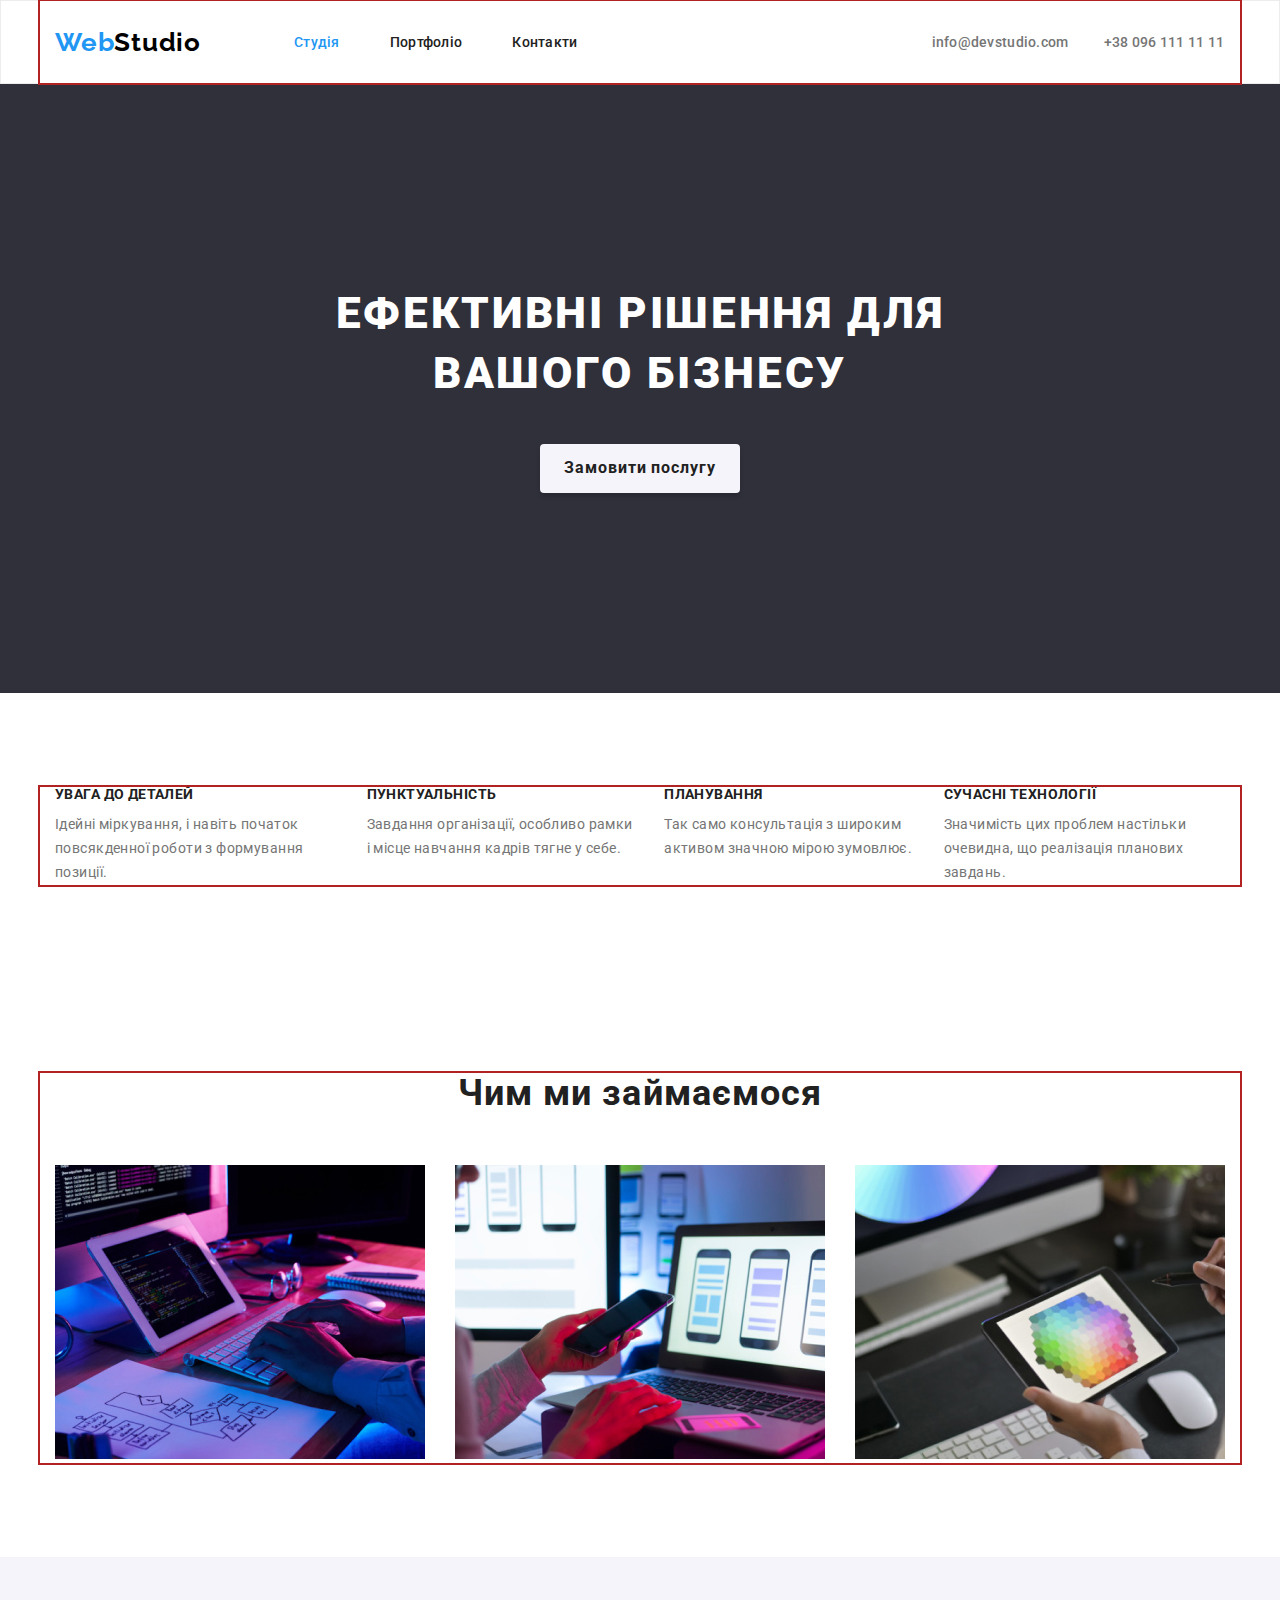
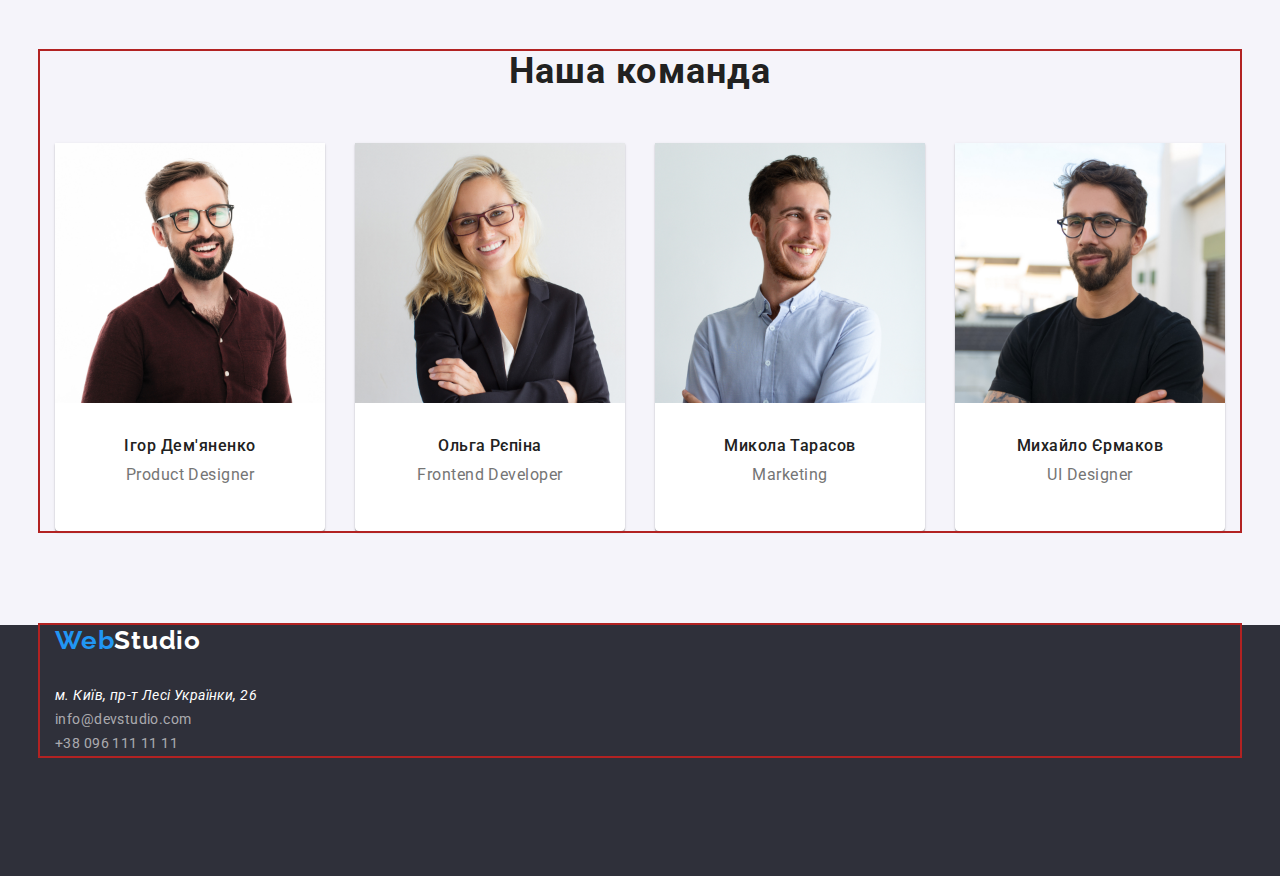
<file: index.html>
<!DOCTYPE html>
<html lang="en">
<head>
    <meta charset="UTF-8">
    <meta http-equiv="X-UA-Compatible" content="IE=edge">
    <meta name="viewport" content="width=device-width, initial-scale=1.0">
    <title>Studio</title>
    <link rel="stylesheet"
     href="https://fonts.googleapis.com/css2?family=Raleway:wght@700&family=Roboto:wght@400;500;700;900&display=swap">
    <link rel="stylesheet" href="https://cdnjs.cloudflare.com/ajax/libs/modern-normalize/1.1.0/modern-normalize.min.css">
     <link rel="stylesheet" href="css/styles.css">
</head>
<body> 
  <!--Header content--> 
<header class="header-style">
<div class="container">
  <div class="links">
  <nav class="nav">
  <a class="logo-link" href="index.html">Web<span class="logo-header">Studio</span></a>
   <ul class="site-link-list">
     <li class="link-list"><a class="site-link current" href="">Студія</a></li>
     <li class="link-list"><a class="site-link" href="portfolio.html">Портфоліо</a></li>
     <li class="link-lists"><a class="site-link" href="">Контакти</a></li>
   </ul>
  </nav>
    <ul class="not-nav">
     <li><a class="mail" href="mailto:info@devstudio.com">info@devstudio.com</a></li>
     <li><a class="tel" href="tel:+380961111111">+38 096 111 11 11</a></li>
   </ul>
  </div>
</div>
 </header>
<!--Main content-->
<main>
  <section class="section-studio">
    <h1 class="hero-title">Ефективні рішення для <br>
      вашого бізнесу</h1>
  <button class="button-studio" type="button"> Замовити послугу</button>
    </section>
    <section class="studio-list">
      <div class="container">
    <h2 class="hidden-studio-h"></h2>
     <ul class="s-list">
     <li class="s-list-styles">
       <h3 class="header-studio">УВАГА ДО ДЕТАЛЕЙ</h3>
       <p class="header-s-description">Ідейні міркування, і навіть початок повсякденної роботи з формування позиції.</p>
     </li>
     <li class="s-list-styles">
       <h3 class="header-studio">ПУНКТУАЛЬНІСТЬ</h3>
       <p class="header-s-description">Завдання організації, особливо рамки і місце навчання кадрів тягне у себе.</p>
     </li>
     <li class="s-list-styles">
       <h3 class="header-studio">ПЛАНУВАННЯ</h3>
       <p class="header-s-description">Так само консультація з широким активом значною мірою зумовлює.</p>
     </li>
     <li class="s-list-styles">
      <h3 class="header-studio">СУЧАСНІ ТЕХНОЛОГІЇ</h3>
      <p class="header-s-description">Значимість цих проблем настільки очевидна, що реалізація планових завдань.</p>
    </li>
   </ul>
  </div>
  </section>
  <section class="section">
    <div class="container">
    <h2 class="header-s-two">Чим ми займаємося</h2>
    <ul class="h-image-list">
      <li class="design"><img src="images/websites.jpg" alt="програмування веб сайтів" width="370"></li>
      <li class="design"><img src="images/programs.jpg" alt="розробка мобільних додатків" width="370"></li>
      <li class="design"><img src="images/design.jpg" alt="веб-дизайн" width="370"></li>
    </ul>
    </div>
  </section>
  <section class="section-s-two"> 
    <div class="container">
    <h2 class="team">Наша команда</h2>
    <ul class="cards-h-list">
      <li class="card">
        <img src="images/igor.jpg" alt="igor" width="270">
        <h3 class="names">Ігор Дем'яненко</h3>
        <p class="name-description">Product Designer</p>
      </li>
      <li class="card">
        <img src="images/olga.jpg" alt="olga" width="270">
        <h3 class="names">Ольга Рєпіна</h3>
        <p class="name-description">Frontend Developer</p>
      </li>
      <li class="card">
        <img src="images/mykola.jpg" alt="mykola" width="270">
        <h3 class="names">Микола Тарасов</h3>
        <p class="name-description">Marketing</p>
      </li>
      <li class="card">
        <img src="images/mychailo.jpg" alt="mychailo" width="270">
        <h3 class="names">Михайло Єрмаков</h3>
        <p class="name-description">UI Designer</p>
      </li>
    </ul>
  </div>
  </section>
</main>
<!-- Footer block-->
<footer class="footer-style">
<div class="container">
 <a class="logo-link-f" href="index.html">Web<span class="logo-header-f">Studio</span></a>
 <address class="adress-style">м. Київ, пр-т Лесі Українки, 26</address>
 <ul>
  <li><a class="mail-link-f" href="mailto:info@devstudio.com">info@devstudio.com</a></li>
  <li><a class="tel-f" href="tel:+38091111111">+38 096 111 11 11</a></li>
 </ul>
</div>
</footer>
</body>
</html>
</file>
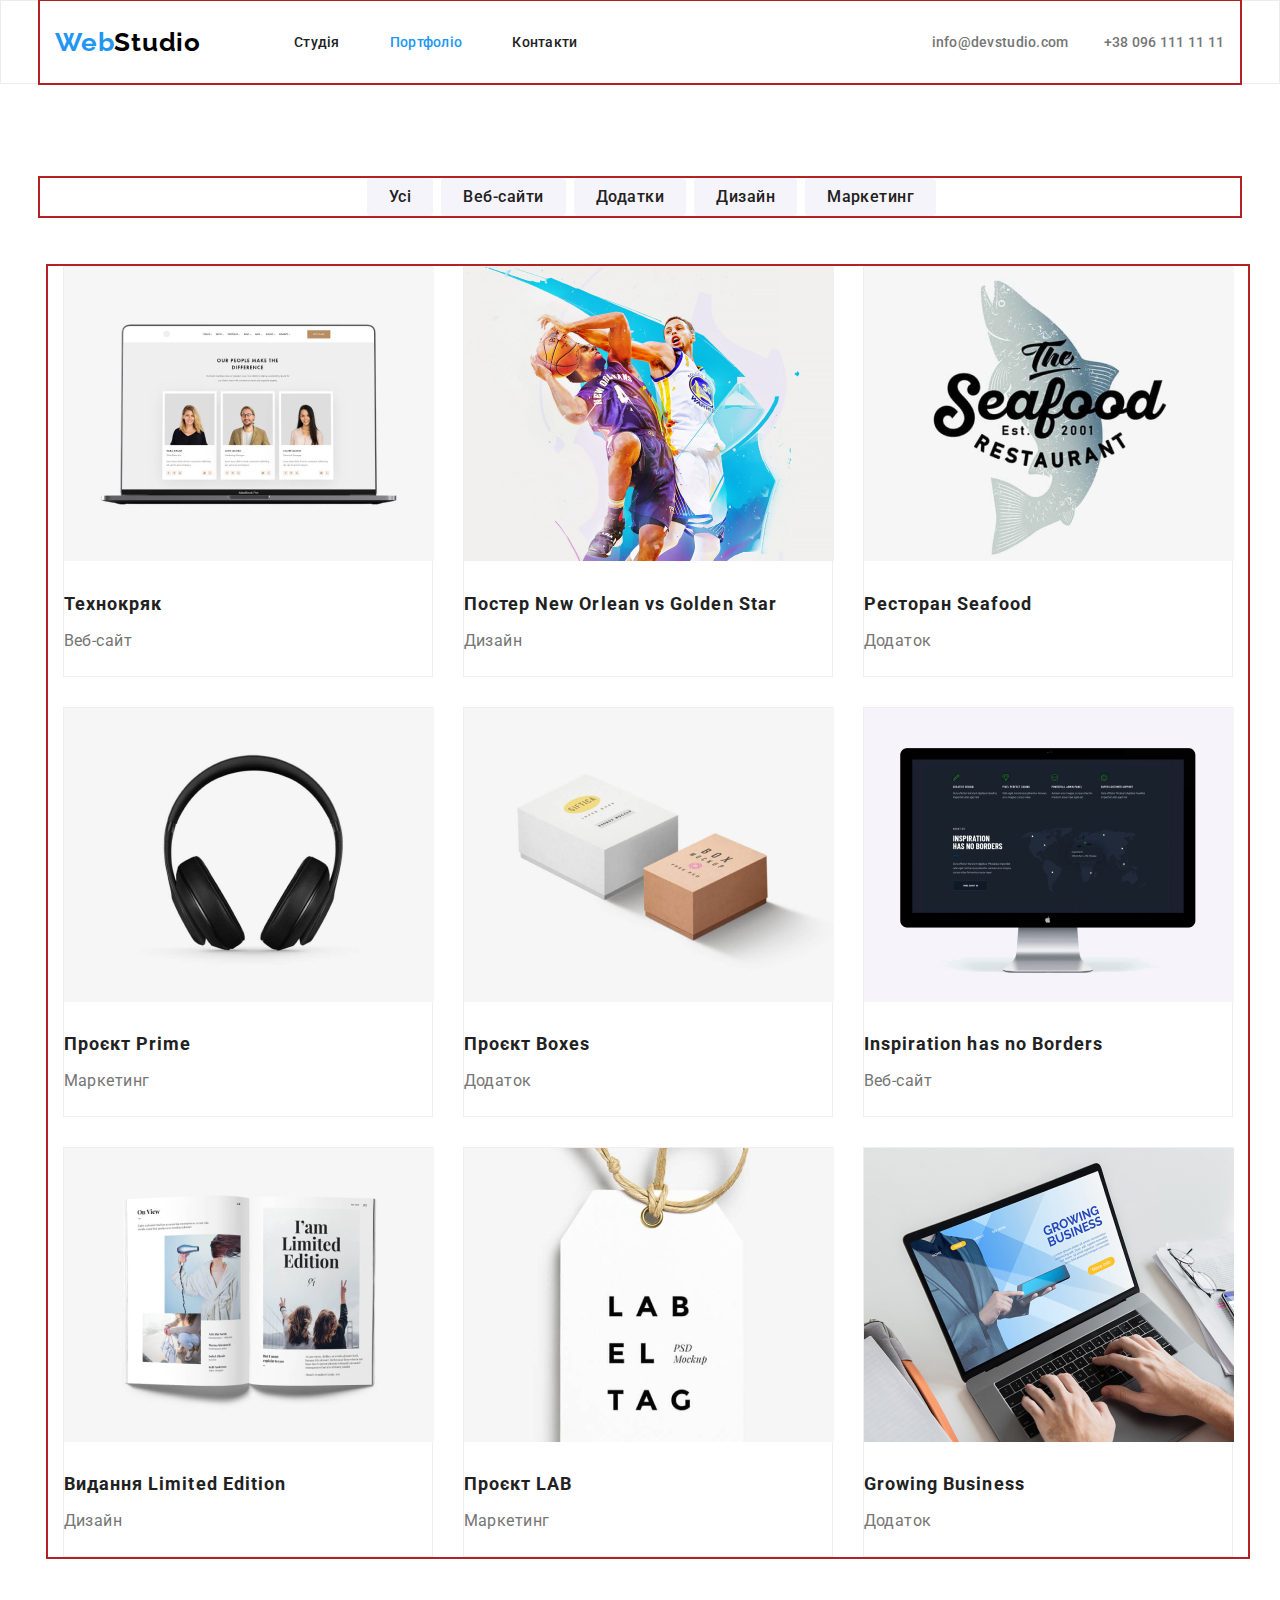
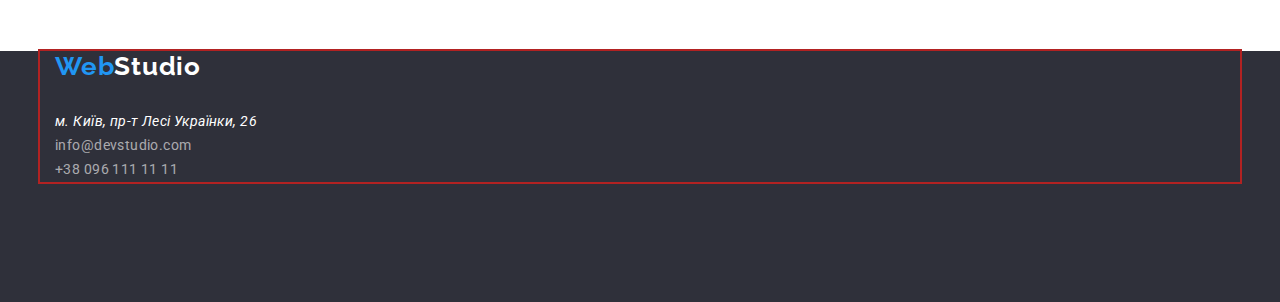
<file: portfolio.html>
<!DOCTYPE html>
<html lang="en">
<head>
    <meta charset="UTF-8">
    <meta http-equiv="X-UA-Compatible" content="IE=edge">
    <meta name="viewport" content="width=device-width, initial-scale=1.0">
    <title>Portfolio</title>
    <link rel="stylesheet"
     href="https://fonts.googleapis.com/css2?family=Raleway:wght@700&family=Roboto:wght@400;500;700;900&display=swap">
    <link rel="stylesheet" href="https://cdnjs.cloudflare.com/ajax/libs/modern-normalize/1.1.0/modern-normalize.min.css">
     <link rel="stylesheet" href="css/styles.css">
</head>
<body>
<!-- header content-->
<header class="header-style">
 <div class="container">
    <div class="links">
    <nav class="nav">
        <a class="logo-link" href="index.html">Web<span class="logo-header">Studio </span></a>
        <ul class="site-link-list">
            <li class="link-list"><a class="site-link" href="index.html">Студія</a></li>
            <li class="link-list"><a class="site-link current" href="">Портфоліо</a></li>
            <li class="link-lists"><a class="site-link" href="">Контакти</a></li>
        </ul>
    </nav>
    <ul class="not-nav">
        <li><a class="mail" href="mailto:info@devstudio.com">info@devstudio.com</a></li>
        <li><a class="tel" href="tel:+380961111111">+38 096 111 11 11</a></li>
    </ul>
  </div>
</div>
</header>
<!-- main content-->
<main>
    <section class="portf-section">
     <div class="container">
        <h1 class="h-p"></h1>
        <ul class="p-button-list">           
            <li class="p-button-styles"><button class="button-port" type="button">Усі</button></li>
            <li class="p-button-styles"><button  class="button-port" type="button">Веб-сайти</button></li>
            <li class="p-button-styles"><button  class="button-port" type="button">Додатки</button></li>
            <li class="p-button-styles"><button  class="button-port" type="button">Дизайн</button></li>
            <li class="p-button-styles"><button  class="button-port" type="button">Маркетинг</button></li>
        </ul>
     </div>
    </section>
    <section class="section-p-list">
     <div class="container">
        <ul class="cards-list">
            <li class="card-portf">
                <img src="images/p.technocrack.jpg" alt="technocrack" width="370">
                <h2 class="header-portf">Технокряк</h2>
                <p class="header-p-description">Веб-сайт</p>
            </li>
            <li class="card-portf">
                <img src="images/p.poster.jpg" alt="poster" width="370">
                <h2 class="header-portf">Постер New Orlean vs Golden Star</h2>
                <p class="header-p-description">Дизайн</p>
            </li>
            <li class="card-portf">
                <img src="images/p.restaurant.jpg" alt="restaurant" width="370">
                <h2 class="header-portf">Ресторан Seafood</h2>
                <p class="header-p-description">Додаток</p>
            </li>
            <li class="card-portf">
                <img src="images/p.prime.jpg" alt="prime" width="370">
                <h2 class="header-portf">Проєкт Prime</h2>
                <p class="header-p-description">Маркетинг</p>
            </li>
            <li class="card-portf">
                <img src="images/p.boxes.jpg" alt="boxes" width="370">
                <h2 class="header-portf">Проєкт Boxes</h2>
                <p class="header-p-description">Додаток</p>
            </li>
            <li class="card-portf">
                <img src="images/p.inspiration.jpg" alt="inspiration" width="370">
                <h2 class="header-portf">Inspiration has no Borders</h2>
                <p class="header-p-description">Веб-сайт</p>
            </li>
            <li class="card-portf">
                <img src="images/p.limited.jpg" alt="limited" width="370">
                <h2 class="header-portf">Видання Limited Edition</h2>
                <p class="header-p-description">Дизайн</p>
            </li>
            <li class="card-portf">
                <img src="images/p.lab.jpg" alt="lab" width="370">
                <h2 class="header-portf">Проєкт LAB</h2>
                <p class="header-p-description">Маркетинг</p>
            </li>
            <li class="card-portf">
                <img src="images/p.growing.jpg" alt="growing" width="370">
                <h2 class="header-portf">Growing Business</h2>
                <p class="header-p-description">Додаток</p>
            </li>
        </ul>
     </div>
    </section>
</main>
<!--footer content-->
<footer class="footer-style">
 <div class="container">
    <a class="logo-link-f" href="index.html">Web<span class="logo-header-f">Studio</span></a>
    <address class="adress-style">м. Київ, пр-т Лесі Українки, 26</address>
    <ul>
        <li><a class="mail-link-f" href="mailto:info@devstudio.com">info@devstudio.com</a></li>
        <li><a class="tel-f" href="tel:+38091111111">+38 096 111 11 11</a></li>
    </ul>
  </div>
</footer>
</body>
</html>
</file>
<file: css/styles.css>
:root {
    --primary-text-color: #212121;
    --description-text-color: #757575;
    --links-buttons-text-color: #2196F3;
}

body {
    background-color: #ffff;

    font-family: Roboto, sans-serif;
    letter-spacing: -0.03em;
}


.container {
    margin-left: auto;
    margin-right: auto;
    padding-left: 15px;
    padding-right: 15px;
    width: 1200px;
    outline: 2px solid firebrick;
}

.container-two{
    margin-left: auto;
    margin-right: auto;
    width: 1600px;
    outline: 2px solid firebrick;
}

.container-footer {
    margin-left: auto;
        margin-right: auto;
        width: 1600px;

        outline: 2px solid firebrick;
    }

ul {
    padding: 0;
    margin: 0;
    list-style: none;
}

 

.header-style {
    display: flex;
    background-color: #ffff;
    border: 1px solid #ECECEC;
}
.logo-link {
    color: var(--links-buttons-text-color);
    font-family: 'Raleway';
        margin-right: 93px;
        font-weight: 700;
        font-size: 26px;
        line-height: 1.19;
        letter-spacing: 0.03em;
        text-decoration: none;
}
.logo-header {
    color: #000000;
    font-family: 'Raleway';
        font-weight: 700;
        font-size: 26px;
        line-height: 1.19;
        letter-spacing: 0.03em;
}
 
.links {
    display: flex;
    align-items: center;
}

.nav {
    display: flex;
    align-items: center;
}
.site-link-list {
        display: flex;
        align-items: center;
}

.site-link-list .link-list {

       display: block;
       padding-top: 32px;
       padding-bottom: 32px;
}

.site-link.current {
    color: var(--links-buttons-text-color);       
        font-weight: 500;
        font-size: 14px;
        line-height: 1.2;
        letter-spacing: 0.02em;
        text-decoration: none;
}

.link-list {
    margin-right: 50px;
}
.link-lists {
    display: block;
    padding-top: 32px;
        padding-bottom: 32px;

}


.site-link {
    color: var(--primary-text-color);
        font-weight: 500;
        font-size: 14px;
        line-height: 1.2;
        letter-spacing: 0.02em;
        text-decoration: none;
    
}
.site-link {
    cursor: pointer;
}
.site-link:hover,
.site-link:focus {
    color: var(--links-buttons-text-color);
}


.not-nav {
    display: flex;
    margin-left: 354px;
    padding-right: 0px;
}

.tel {
    margin-left: 35px;
}

.mail {
    color: var(--description-text-color);
        font-weight: 500;
        font-size: 14px;
        line-height: 1.14;
        letter-spacing: 0.02em;
        text-decoration: none;
}
.mail:hover,
.mail:focus {
    color: var(--links-buttons-text-color);
}

.tel {
    color: var(--description-text-color);
        font-weight: 500;
        font-size: 14px;
        line-height: 1.14;
        letter-spacing: 0.02em;
        text-decoration: none;
}
.tel:hover,
.tel:focus {
    color: var(--links-buttons-text-color);
}




.section-studio {
    padding-top: 200px;
    padding-bottom: 200px;
    background-color: #2F303A;
    text-align: center;
}
.hero-title {
    margin-top: 0px;
    margin-bottom: 40px;
    color: #ffff;
    font-style: normal;
        font-weight: 900;
        font-size: 44px;
        line-height: 1.36;
        letter-spacing: 0.06em;
        text-transform: uppercase;
}




.button-studio {
        color: var(--primary-text-color);
            font-weight: 700;
            font-size: 16px;
            line-height: 1.81;
            align-items: center;
            text-align: center;
            letter-spacing: 0.06em;
}
.button-studio {
    background-color: #F5F4FA;
        box-shadow: 0px 4px 4px rgba(0, 0, 0, 0.15);
        border: 0px;
        border-radius: 4px;
        padding: 10px 24px;
        min-width: 200px;
}
.button-studio {
    cursor: pointer;
}
.button-studio:hover {
    background-color: var(--links-buttons-text-color);
        color: #ffff;

}

.button-studio:focus {
    background-color:var(--links-buttons-text-color);
    color: #ffff;
}



 .studio-list {
   padding-top: 94px;
   padding-bottom: 94px;
 }

.hidden-studio-h {
    margin-top: 0px;
    margin-bottom: 0px;
    visibility: hidden;
}
   


 .s-list {
    display: flex;
 }

.s-list-styles {
    margin-right: 30px;
}

.s-list-styles:nth-child(4n) {
    margin-right: 0px;
}
  
.header-studio {
    margin-top: 0px;
    margin-bottom: 10px;
    color: var(--primary-text-color);
        font-weight: 700;
        font-size: 14px;
        line-height: 1.14;
        letter-spacing: 0.03em;
        text-transform: uppercase;
}
.header-s-description {
    margin-top: 0px;
    margin-bottom: 0px;
    color: var(--description-text-color);
        font-weight: 400;
        font-size: 14px;
        line-height: 1.71;
        letter-spacing: 0.03em;
}

.section {
    padding-top: 94px;
    padding-bottom: 94px;
}
.header-s-two {
    margin-top: 0px;
    margin-bottom: 50px;
    color: var(--primary-text-color);
        font-weight: 700;
        font-size: 36px;
        line-height: 1.16;
        text-align: center;
        letter-spacing: 0.03em;
}

.h-image-list {
 display: flex;
}
.design {
    margin-right: 30px;
}
.design:nth-child(3) {
    margin-right: 0px;
}


.section-s-two {
    margin-top: 0px;
    padding-top: 94px;
    padding-bottom: 94px;
    background-color: #F5F4FA;
}
.team {
    margin-top: 0px;
    margin-bottom: 50px;
    color: var(--primary-text-color);
        font-weight: 700;
        font-size: 36px;
        line-height: 1.16;
        text-align: center;
        letter-spacing: 0.03em;
}

.cards-h-list {
    display: flex;
}
.card {
    width: 270px;
    margin-right: 30px;
    background-color: #ffff;
    box-shadow: 0px 1px 3px rgba(0, 0, 0, 0.12), 0px 1px 1px rgba(0, 0, 0, 0.14), 0px 2px 1px rgba(0, 0, 0, 0.2);
        border-radius: 0px 0px 4px 4px;
}

.card:nth-child(4n) {
    margin-right: 0px;
}
.names {
    margin-top: 30px;
    margin-bottom: 10px;
    color: var(--primary-text-color);
        font-weight: 500;
        font-size: 16px;
        line-height: 1.18;
        text-align: center;
        letter-spacing: 0.03em;
}
.name-description {
   margin-top: 0px;
   padding-bottom: 30px;
    color: var(--description-text-color);
        font-weight: 400;
        font-size: 16px;
        line-height: 1.18;
        text-align: center;
        letter-spacing: 0.03em;
}


.p-button-list {
    display: flex;
    margin-left: 312px;
}

.p-button-styles:nth-child(5) {
    margin-right: 0px;
}


.portf-section {
    padding-top: 94px;
    padding-bottom: 50px;
}

.button-port {
    background-color: #F5F4FA;
    color: var(--primary-text-color);
        font-weight: 500;
        font-size: 16px;
        line-height: 1.62;
        letter-spacing: 0.03em;
    border: 0px ;
    border-radius: 4px;
    padding: 6px 22px;
    cursor: pointer;
}
.button-port:hover {
    background-color: var(--links-buttons-text-color);
    color: #ffff;
    box-shadow: 0px 3px 1px rgba(0, 0, 0, 0.1), 0px 1px 2px rgba(0, 0, 0, 0.08), 0px 2px 2px rgba(0, 0, 0, 0.12);
    border-radius: 4px;
}
.button-port:focus {
    background-color: var(--links-buttons-text-color);
    color: #ffff;
    box-shadow: 0px 3px 1px rgba(0, 0, 0, 0.1), 0px 1px 2px rgba(0, 0, 0, 0.08), 0px 2px 2px rgba(0, 0, 0, 0.12);
    border-radius: 4px;
}


.h-p {
    margin-top: 0px;
        margin-bottom: 0px;
}

.p-button-styles {
margin-right: 8px;
}

.button-port {
    margin-top: 0px;
    margin-bottom: 0px;

}


.section-p-list {
    padding-left: 15px;
    padding-bottom: 94px;

}

.cards-list {
   display: flex;
   flex-wrap: wrap;
}
.card-portf {
    width: 370px;
        background-color: #FFFF;
        border: 1px solid #EEEEEE;
        margin-right: 30px;
        margin-bottom: 30px;
 }

.card-portf:nth-child(3n) {
    margin-right: 0px;
}

.card-portf:nth-last-child(-n +3) {
    margin-bottom: 0px;
}

.header-portf {
    margin-top: 20px;
    margin-bottom: 4px;
    color: var(--primary-text-color);
        font-weight: 700;
        font-size: 18px;
        line-height: 2;
        letter-spacing: 0.06em;
}
.header-p-description {
    margin-top: 0px;
    margin-bottom: 20px;
    color: var(--description-text-color);
        font-weight: 400;
        font-size: 16px;
        line-height: 1.87;
        letter-spacing: 0.03em;
}






.footer-style {

    height: 251px;
    background-color: #2F303A;
}

.logo-link-f {
    margin-top: 60px;
    color: var(--links-buttons-text-color);
        font-family: 'Raleway';
        font-weight: 700;
        font-size: 26px;
        line-height: 1.19;
        letter-spacing: 0.03em;
        text-decoration: none;
}
.logo-header-f {
    color: #ffff;
        font-weight: 700;
        font-size: 26px;
        line-height: 1.19;
        letter-spacing: 0.03em;
}
.adress-style {
    margin-top: 28px;
    color: #ffff;
        font-weight: 400;
        font-size: 14px;
        line-height: 1.71;
        letter-spacing: 0.03em;
        text-decoration: none;
}
.mail-link-f {
    margin-top: 12px;
    color:  #FFFFFF99;
    font-style: normal;
        font-weight: 400;
        font-size: 14px;
        line-height: 1.71;
        letter-spacing: 0.03em;
        text-decoration: none;
}
.mail-link-f:hover {
    color: var(--links-buttons-text-color);
}
.tel-f {
    margin-top: 12px;
    margin-bottom: 60px;
    color:  #FFFFFF99;
           font-weight: 400;
            font-size: 14px;
            line-height: 1.71;
            letter-spacing: 0.03em;
            text-decoration: none;
}
.tel-f:hover {
    color: var(--links-buttons-text-color);
}
</file>
